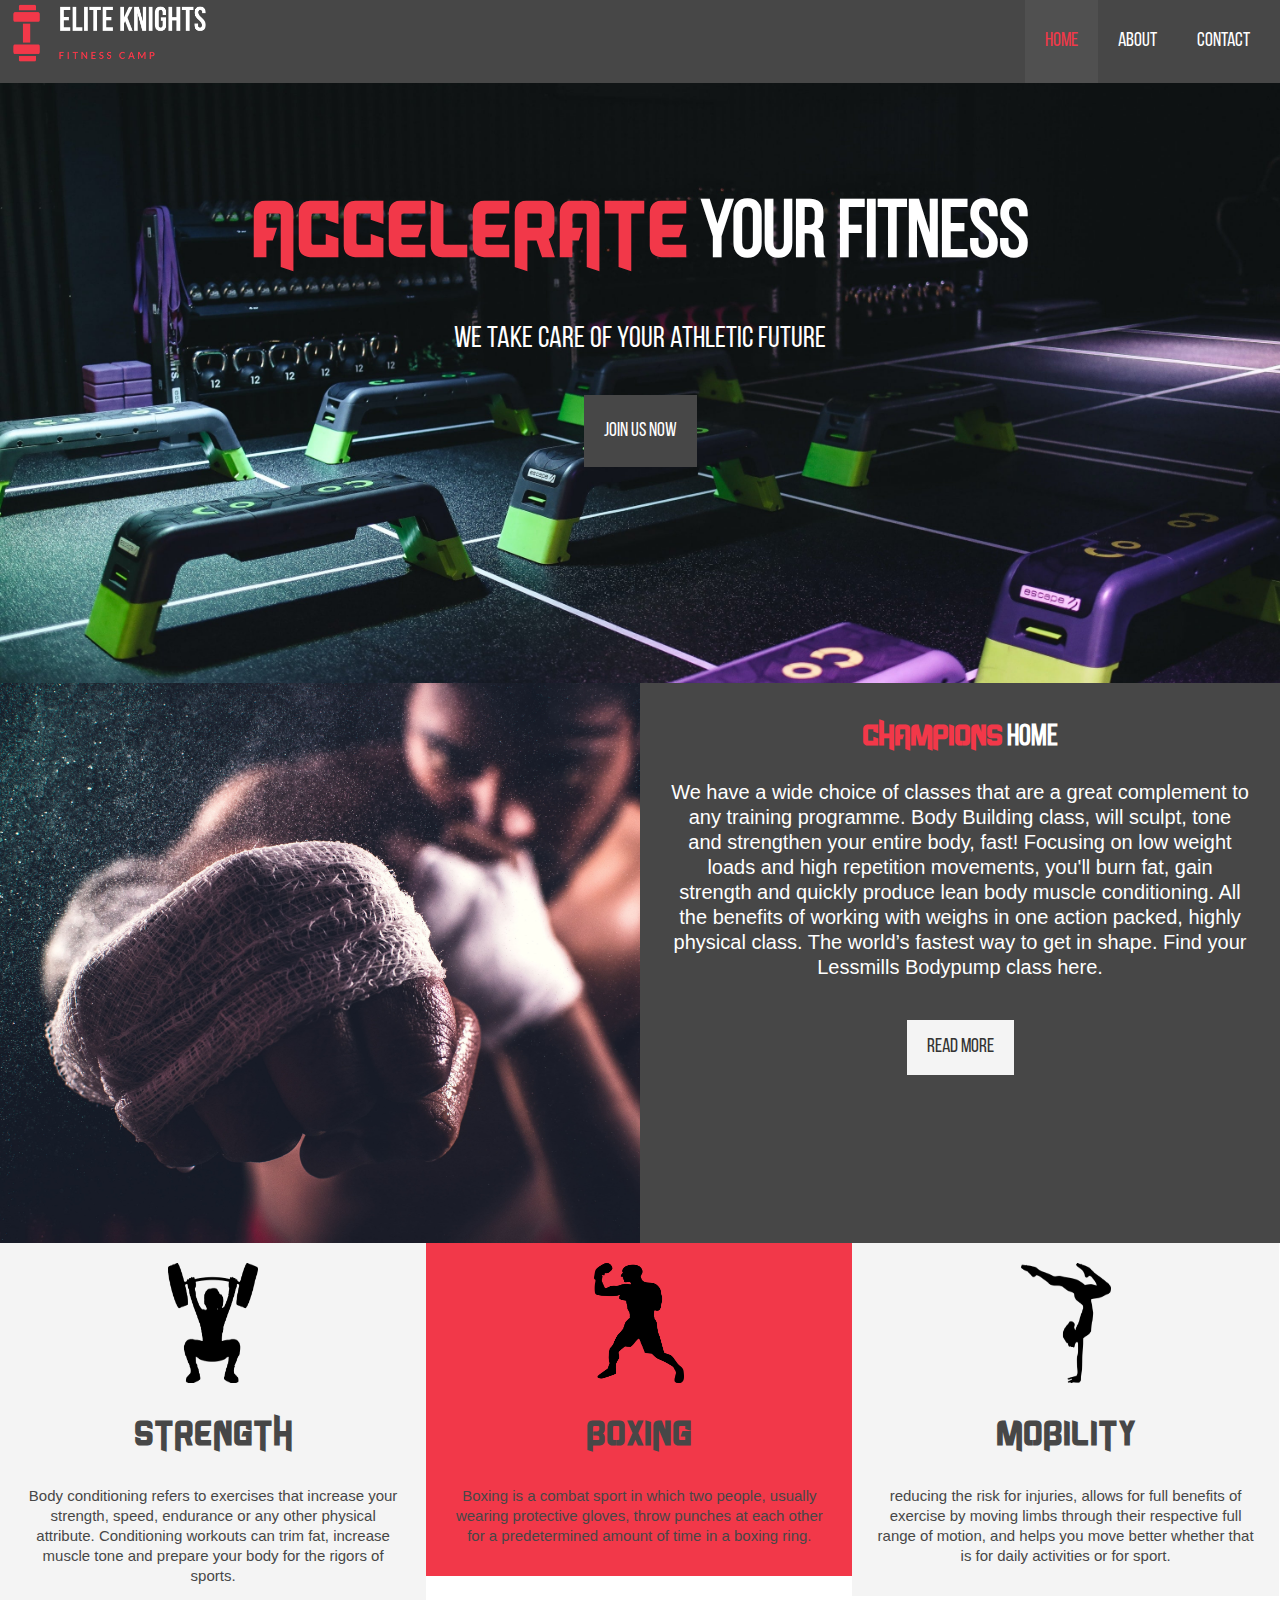
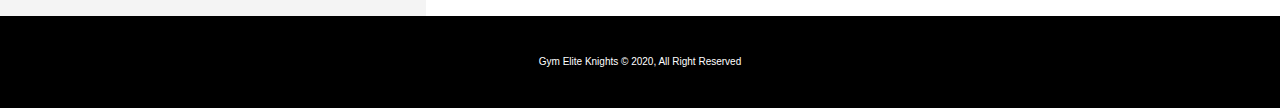
<file: index.html>
<!DOCTYPE html>
<html lang="en">
<head>
    <meta charset="UTF-8">
    <meta name="viewport" content="width=device-width, initial-scale=1.0">
    <meta http-equiv="X-UA-Compatible" content="IE=7">
    <meta name="description" content="Welcome To Champions Home">
    <meta name="keywords" content="gym, jordan, amman, boxing">
    <link rel="stylesheet" href="css/fonts.css">
    <link rel="stylesheet" href="css/index.css">
    <link rel="stylesheet" href="css/shared/reset.css">
    <link rel="stylesheet" href="css/shared/utillity.css">
    <link rel="stylesheet" href="css/shared/nav.css">
    <link rel="stylesheet" href="css/shared/footer.css">
    <!-- <link rel="stylesheet" media="screen and (max-width: 768px)" href="css/mobile.css"> -->
    <title>Elite knights</title>
</head>
<body>
    <header>
        <nav id="navbar">
            <div class="container">
                <a href="index.html"><img class="logo" src="img/Gray Logo.png" alt=""></a>
                <ul>
                        <li><a class="current" href="index.html">Home</a></li>
                        <li><a href="about.html">About</a></li>
                        <li><a href="contact.html">Contact</a></li>
                </ul>
            </div>
        </nav>
        <div id="showcase">
            <div class="container">
                <div class="showcase-content">
                    <h1><span class="text-primary">Accelerate</span> your fitness</h1>
                    <p class="lead">We take care of your athletic future</p>
                    <a  class="btn" href="contact.html">Join us now</a>
                </div>
            </div>
        </div>
    </header>
    <section id="home-info" class="bg-dark">
        <div class="info-img">
        </div>
        <div class="info-content">
            <h2><span class="text-primary">Champions</span> Home</h2>
            <p class="text">
                We have a wide choice of classes that are a great complement to any training programme. 
                Body Building class, will sculpt, tone and strengthen your entire body, fast! Focusing on low weight loads and high repetition movements, you'll burn fat, gain strength and quickly produce lean body muscle conditioning. All the benefits of working with weighs in one action packed, highly physical class. The world’s fastest way to get in shape. Find your Lessmills Bodypump class here.
            </p>
            <a href="about.html" class="btn btn-light"> read more</a>
        </div>
    </section>
    <section id="features">
        <div class="box bg-light">
            <img class="box-img" src="./icons/strength.png">
            <h3>Strength</h3>
            <p class="text">Body conditioning refers to exercises that increase your strength, speed, endurance or any other physical attribute. Conditioning workouts can trim fat, increase muscle tone and prepare your body for the rigors of sports.</p>
        </div>
        <div class="box bg-primary">
            <img class="box-img" src="./icons/boxing.png">
            <h3>Boxing</h3>
            <p class="text">Boxing is a combat sport in which two people, usually wearing protective gloves, throw punches at each other for a predetermined amount of time in a boxing ring.</p></div>
        <div class="box bg-light">
            <img class="box-img" src="./icons/mobility.png">
            <h3>Mobility</h3>
            <p class="text">reducing the risk for injuries, allows for full benefits of exercise by moving limbs through their respective full range of motion, and helps you move better whether that is for daily activities or for sport.</p></div>
    </section>
    <div class="clr"></div>
    <footer id="main-footer" class="text">
        <p>Gym Elite Knights &copy; 2020, All Right Reserved</p>
    </footer>
</body>
</html>
</file>
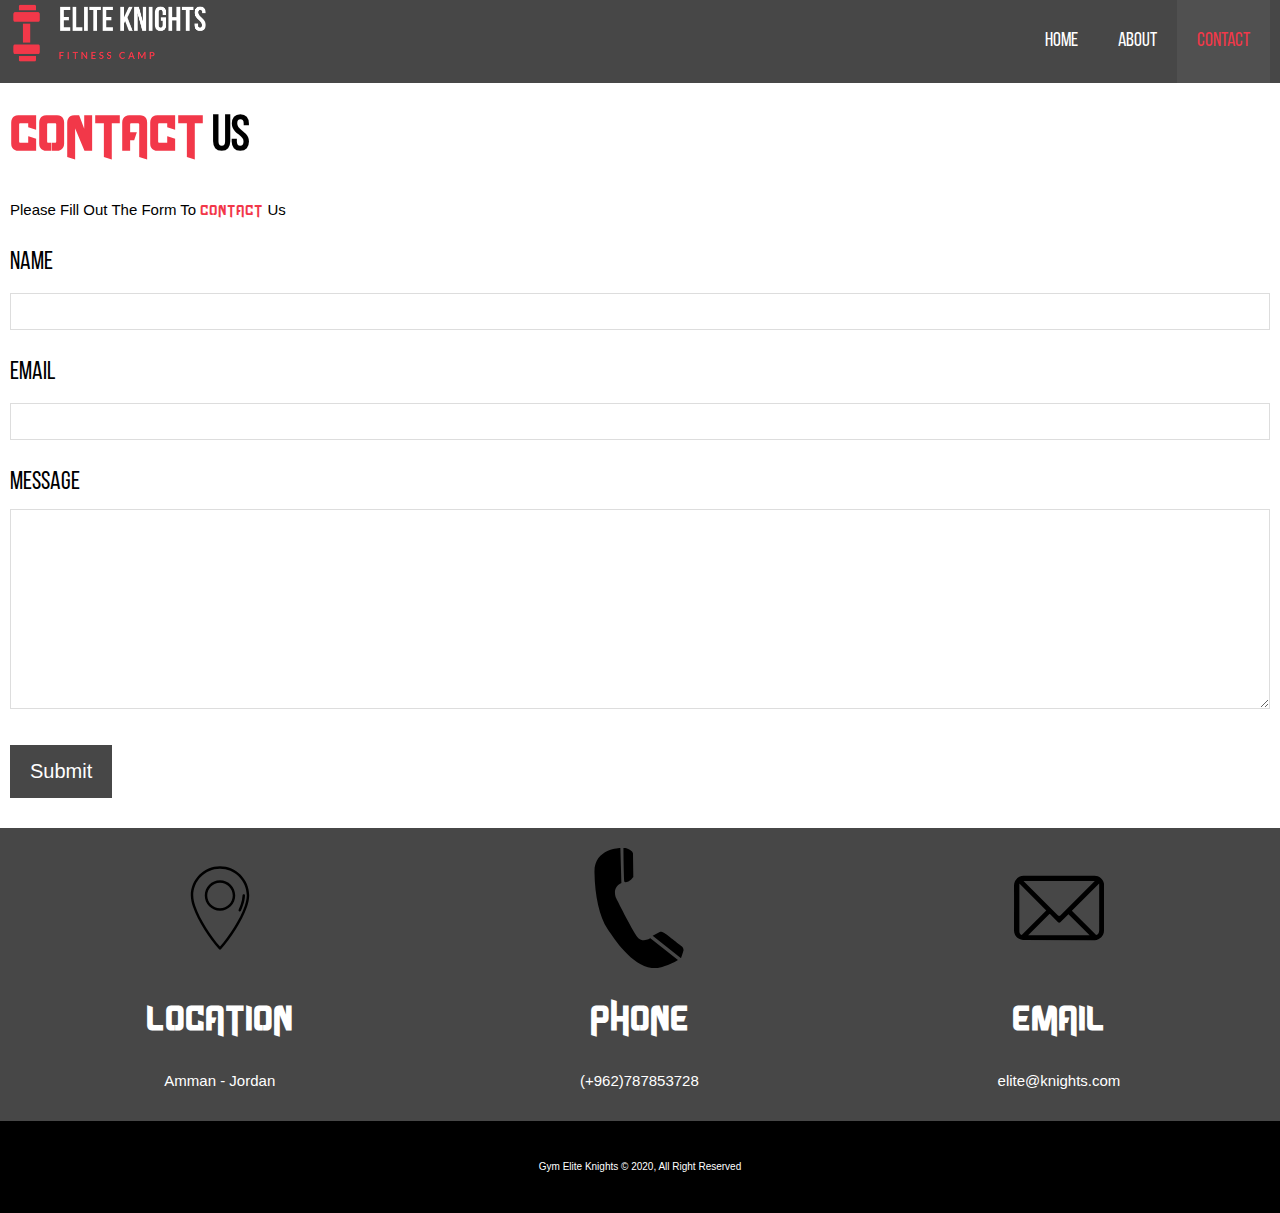
<file: contact.html>
<!DOCTYPE html>
<html lang="en">
<head>
    <meta charset="UTF-8">
    <meta name="viewport" content="width=device-width, initial-scale=1.0">
    <meta http-equiv="X-UA-Compatible" content="IE=7">
    <meta name="description" content="Welcome To Champions Home">
    <meta name="keywords" content="gym, jordan, amman, boxing">
    <link rel="stylesheet" href="css/fonts.css">
    <link rel="stylesheet" href="css/shared/reset.css">
    <link rel="stylesheet" href="css/shared/utillity.css">
    <link rel="stylesheet" href="css/shared/nav.css">
    <link rel="stylesheet" href="css/shared/footer.css">
    <link rel="stylesheet" href="css/contact.css">
    <title>Elite knights | contact</title>
</head>
<body>
    <header>
        <nav id="navbar">
            <div class="container">
                <a href="index.html"><img class="logo" src="img/Gray Logo.png" alt=""></a>
                <ul>
                        <li><a href="index.html">Home</a></li>
                        <li><a href="about.html">About</a></li>
                        <li><a class="current" href="contact.html">Contact</a></li>
                </ul>
            </div>
        </nav>
    </header>
    <div class="clr"></div>
    <section id="contact-form" class="py-3">
        <div class="container">
            <h1 class="l-heading"><span class="text-primary">Contact</span> Us</h1>
            <p class="text form-text">Please Fill Out The Form To <span class="text-primary">Contact</span> Us</p>
            <form action="POST" method="post">
                <div class="form-group">
                    <label for="name">Name</label>
                    <input type="text" name="name" id="name">
                </div>
                <div class="form-group">
                    <label for="email">Email</label>
                    <input type="email" name="email" id="email">
                </div>
                <div class="form-group">
                    <label for="message">Message</label>
                    <textarea name="message" id="message"></textarea>
                </div>
                <button type="submit" class="btn">Submit</button>
            </form>
        </div>
    </section>
    <section id="contact-info" class="bg-dark">
        <div class="container">
            <div class="box">
                <img class="box-img" src="./icons/location.svg">
                <h3>location</h3>
                <p class="text">Amman - Jordan</p>
            </div>
            <div class="box">
                <img class="box-img" src="./icons/phone.svg">
                <h3>Phone</h3>
                <p class="text">(+962)787853728</p></div>
            <div class="box">
                <img class="box-img" src="./icons/email.svg">
                <h3>Email</h3>
                <p class="text">elite@knights.com</p></div>
        </div>
    </section>
    <footer id="main-footer">
        <p>Gym Elite Knights &copy; 2020, All Right Reserved</p>
    </footer>
</body>
</html>
</file>
<file: css/fonts.css>
@font-face {
    src: url(../fonts/BebasNeue/BebasNeue-Regular.ttf);
    font-family: bebas-reguler;
}

@font-face {
    src: url(../fonts/BebasNeue/BebasNeue-Bold.ttf);
    font-family: bebas-bold;
}

@font-face {
    src: url(../fonts/BebasNeue/BebasNeue-Thin.ttf);
    font-family: bebas-thin;
}
@font-face {
    src: url(../fonts/power-bass-font/PowerBass-8AJg.ttf);
    font-family: power-bass;
}
</file>
<file: css/index.css>
#showcase{
    background: url('../img/showcase.jpg') no-repeat center center/cover;
    height: 600px; 
}

#showcase .showcase-content{
    color: #fff;
    text-align: center;
    padding-top: 100px;
    
}
#showcase .showcase-content h1{
    font-size: 80px;
    line-height: 1.2em;
}
#showcase .showcase-content p{
    padding-bottom: 20px;
    line-height: 1.7em;
}
/* Home Info*/
#home-info{
    height: 560px;
}

#home-info .info-img{
    float: left;
    width: 50%;
    background: url('../img/selective-focus-of-a-boxer-s-fist-3562117.jpg') no-repeat center center/cover;;
    min-height: 100%;
}
#home-info .info-content{
    float: right;
    font-size: 20px;
    line-height: 25px;
    width: 50%;
    height: 100%;
    text-align: center;
    padding: 40px 30px;
    overflow: hidden;
}
#home-info .info-content p{
    padding-bottom: 30px;
}
@media(max-width: 768px){
    #home-info {
        height: 600px;
    }
    #home-info .info-img{
        display: none;
    }
    #home-info .info-content{
        float: none;
        width: 100%;      
    }
}
@media(max-width: 741px){
    #showcase .showcase-content{
        color: #fff;
        text-align: center;
        padding-top: 50px;
        
    }
    #showcase .showcase-content h1{
        font-size: 50px;
        line-height: 1.2em;
    }
}
</file>
<file: css/shared/utillity.css>
.container{
    margin: auto;
    max-width: 1100;
    overflow: auto;
    padding: 0 10px;
}
.text-primary{
    color: #f23849;
    font-family: power-bass;
}
.lead{
    font-size: 30px;
    color: #ffff;
    
}
.btn{
    display: inline-block;
    font-size: 20px;
    color: #fff;
    background: #474747;
    padding: 15px 20px;
    border: none;
    text-align: center;
    cursor: pointer;
    
}
.btn:hover{
    background: #f23849;
    color: #474747;
   
}
.btn-light{
    background: #f4f4f4;
    color: #333;
}
.bg-dark{
    background: #474747;
    color: #fff;
}
.bg-light{
    background: #f4f4f4;
    color: #474747;
}
.bg-primary{
    background: #f23849;
    color: #474747;
}
.clr{
    clear: both;
}
.box{
    float: left;
    width: 33.3%;
    padding: 20px;
    text-align: center;
}
.box-img{
    margin-bottom: 5px ;
    width: 90px;
    height: 120px;
}
.box h3{
    margin-top: 10px;
    font-family: power-bass;
    font-size: 35px;
}
.box p{
    font-size: 15px;
    line-height: 20px;
}

.text{
    font-family: Arial, Helvetica, sans-serif;
}
.py-1{padding: 10px 0;}
.py-2{padding: 20px 0;}
.py-3{padding: 30px 0;}
.l-heading{font-size: 50px;}

@media(max-width: 768px){
    .box{
        float: none;
        width: 100%;
    }
}
</file>
<file: css/shared/nav.css>
#navbar{
    background: #474747;
    color: #fff;
    font-size: 20px;
    overflow: auto;
}

#navbar a {
    color: #fff;
}
#navbar .logo {
    float: left;
    /* height: 100px;
    width: 250px;
    padding: 20px 0; */
    display: block;
    margin: auto;
    width: 200px;
}

#navbar ul {
    list-style: none;
    float: right;
}

#navbar ul li{
    float: left;
}

#navbar ul li a{
    display: block;
    padding: 20px;
    text-align: center;
}

#navbar ul li a:hover,#navbar ul li a.current {
    background-color: #505050;
    color: #f23849
}

@media(max-width: 768px){
    #navbar .logo {
        float: none;
    }
    #navbar ul {
        float: none;
    }
    #navbar ul li{
        float: none;
    }
    #navbar ul li a{
        padding: 5px;
        border-bottom: #222 solid 1px;
    }

}
</file>
<file: css/shared/footer.css>
#main-footer{
    text-align: center;
    background: rgb(0, 0, 0);
    color: #ffff;
    font-family: Arial, Helvetica, sans-serif;
    font-size: 10px;
    padding: 15px;
}
</file>
<file: css/contact.css>
.form-text{
    font-size: 15px;
}

#contact-form .form-group{
    margin-bottom: 20px;
}

#contact-form label{
    display: block;
    margin-bottom: 5px;
}

#contact-form input{
    width: 100%;
    padding: 10px;
    border: 1px #ddd solid;
}
#contact-form textarea{
    width: 100%;
    height: 200px;
    padding: 10px;
    border: 1px #ddd solid;
}
#contact-form input:focus, #contact-form textarea:focus{
    outline: none;
    border-color: #f23849;
}
@media(max-width: 768px){
    .l-heading{
        text-align: center;
    }
    #contact-info .box{
        border-bottom: #222 solid 1px; ;
    }
}
</file>
